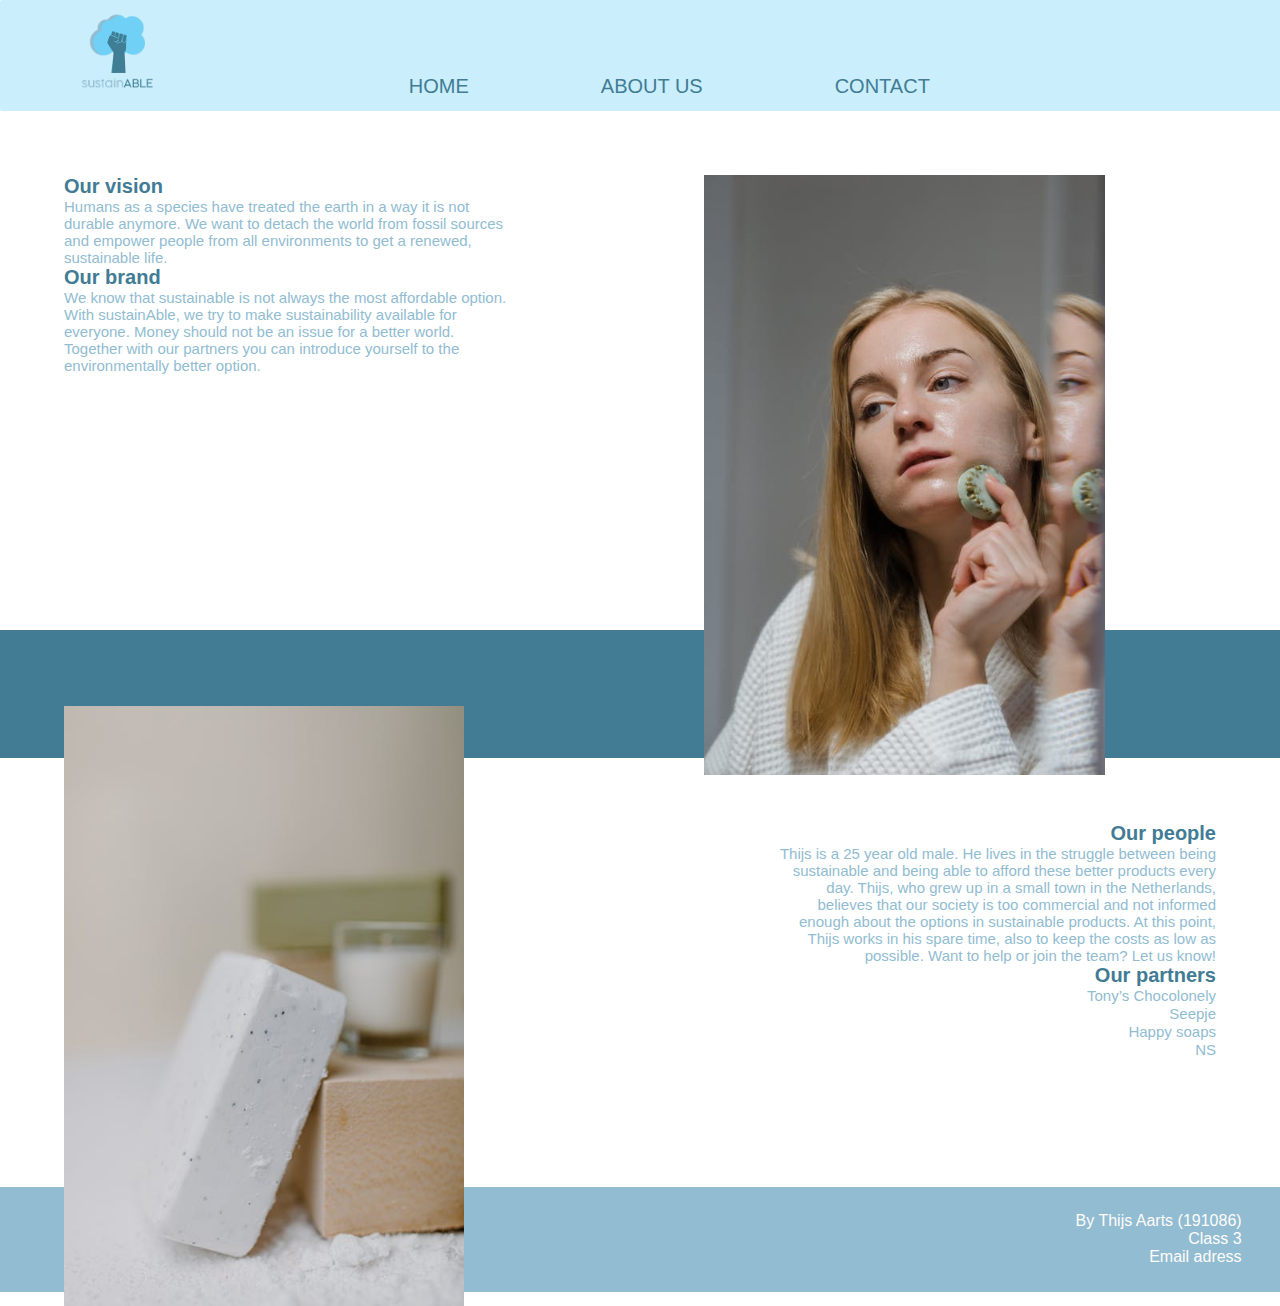
<file: about.html>
<!DOCTYPE html>
<html lang="en">
<head>
    <meta charset="UTF-8">
    <meta http-equiv="X-UA-Compatible" content="IE=edge">
    <meta name="viewport" content="width=device-width, initial-scale=1.0">
    <link rel="stylesheet" href="style.css">
    <title>Home</title>
</head>
<body>
        <ul  class="navBar">
            <li><img src="sustainable\sustainable_logo.png"></li>
            <li><a href="index.html">HOME</a></li>
            <li><a href="about.html">ABOUT US</a></li>
            <li><a href="contact.html">CONTACT</a></li>
        </ul>

        <img id="face_scrub_picture" src="sustainable\soap bars\woman_face_scrub.jpg">

        <div class="text_left">
            <h2>Our vision</h2>
            <p> Humans as a species  have treated the earth in a way it is not durable anymore. We want to detach the world from fossil sources and empower people from all environments to get a renewed, sustainable life.
            </p>
            <h2>Our brand</h2>
            <p>We know that sustainable is not always the most affordable option. With sustainAble, we try to make sustainability available for everyone. Money should not be an issue for a better world. Together with our partners you can introduce yourself to the environmentally better option.
            </p>
        </div>

        
        <div class="dark_blue_stripe"></div>

        <img id="soap_bar_about" src="sustainable\soap bars\soap_bars_green.jpg">

        <div class="text_right">
            <h2>Our people</h2>
            <p>Thijs is a 25 year old male. He lives in the struggle between being sustainable and being able to afford these better products every day. Thijs, who grew up in a small town in the Netherlands, believes that our society is too commercial and not informed enough about the options in sustainable products. At this point, Thijs works in his spare time, also to keep the costs as low as possible. Want to help or join the team?<a href="contact.html"> Let us know!</a>
            </p>
            <h2>Our partners</h2>
            <ul>
                <li><a href=" https://tonyschocolonely.com/nl/nl" target="_blank">Tony’s Chocolonely</a></li>
                <li><a href="https://www.seepje.nl/" target="_blank">Seepje</a></li>
                <li><a href="https://thehappysoaps.com/" target="_blank">Happy soaps</a></li>
                <li><a href="https://www.ns.nl/" target="_blank">NS</a></li>
            </ul>
        </div>
        <footer>
            <p>By Thijs Aarts (191086)</p>
            <p>Class 3</p>
            <a href="mailto:thijsthee@gmail.com">Email adress</a>
        </footer>
</body>
</html>
</file>
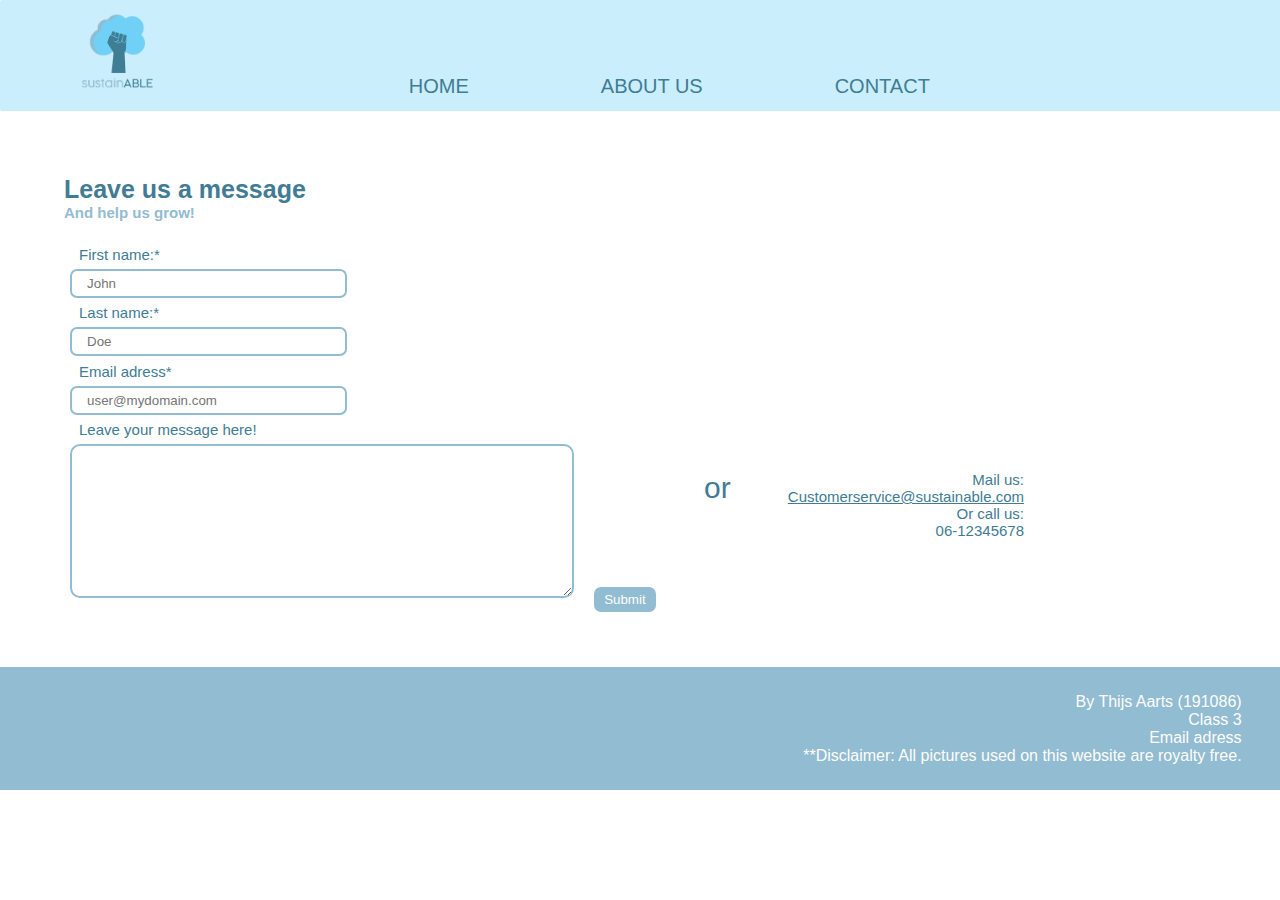
<file: contact.html>
<!DOCTYPE html>
<html lang="en">
<head>
    <meta charset="UTF-8">
    <meta http-equiv="X-UA-Compatible" content="IE=edge">
    <meta name="viewport" content="width=device-width, initial-scale=1.0">
    <link rel="stylesheet" href="style.css">
    <link href="https://cdn.jsdelivr.net/npm/bootstrap@5.2.0-beta1/dist/css/bootstrap.min.css" rel="stylesheet" integrity="sha384-0evHe/X+R7YkIZDRvuzKMRqM+OrBnVFBL6DOitfPri4tjfHxaWutUpFmBp4vmVor" crossorigin="anonymous">
    <title>Home</title>
</head>
<body>
     <ul class="navBar">
      <li>
        <img src="sustainable\sustainable_logo.png"alt="Responsive image" >
      </li>
      <li>
        <a href="index.html">HOME</a>
      </li>
      <li>
        <a href="about.html">ABOUT US</a>
      </li>
      <li>
        <a href="contact.html">CONTACT</a>
      </li>
    </ul>


    <h2 id="leave_a_message">Leave us a message</h2>
    <h3 id="help_us_grow">And help us grow!</h3>
    <form>
        <p>First name:*</p>
        <input type="text" class="form-control" placeholder="John" required>
        <p>Last name:*</p>
        <input type="text" name="last_name" placeholder="Doe" required>
        <p>Email adress*</p>
        <input type="text" name="mail_adress" placeholder="user@mydomain.com" required>
        <p>Leave your message here!</p>
        <textarea></textarea>
        <input type="submit" value="Submit">
    </form>

    <p id="or">or</p>

    <div id="customerservice_contact_page">
        <p>Mail us:</p>
        <a href="mailto:customerservice@sustainable.com">Customerservice@sustainable.com</a>
        <p>Or call us:</p>
        <p>06-12345678</p>
    </div>


    <footer>
        <p>By Thijs Aarts (191086)</p>
        <p>Class 3</p>
        <a href="mailto:thijsthee@gmail.com">Email adress</a>
        <p>**Disclaimer: All pictures used on this website are royalty free.</p>
      </footer>
</body>
</html>
</file>
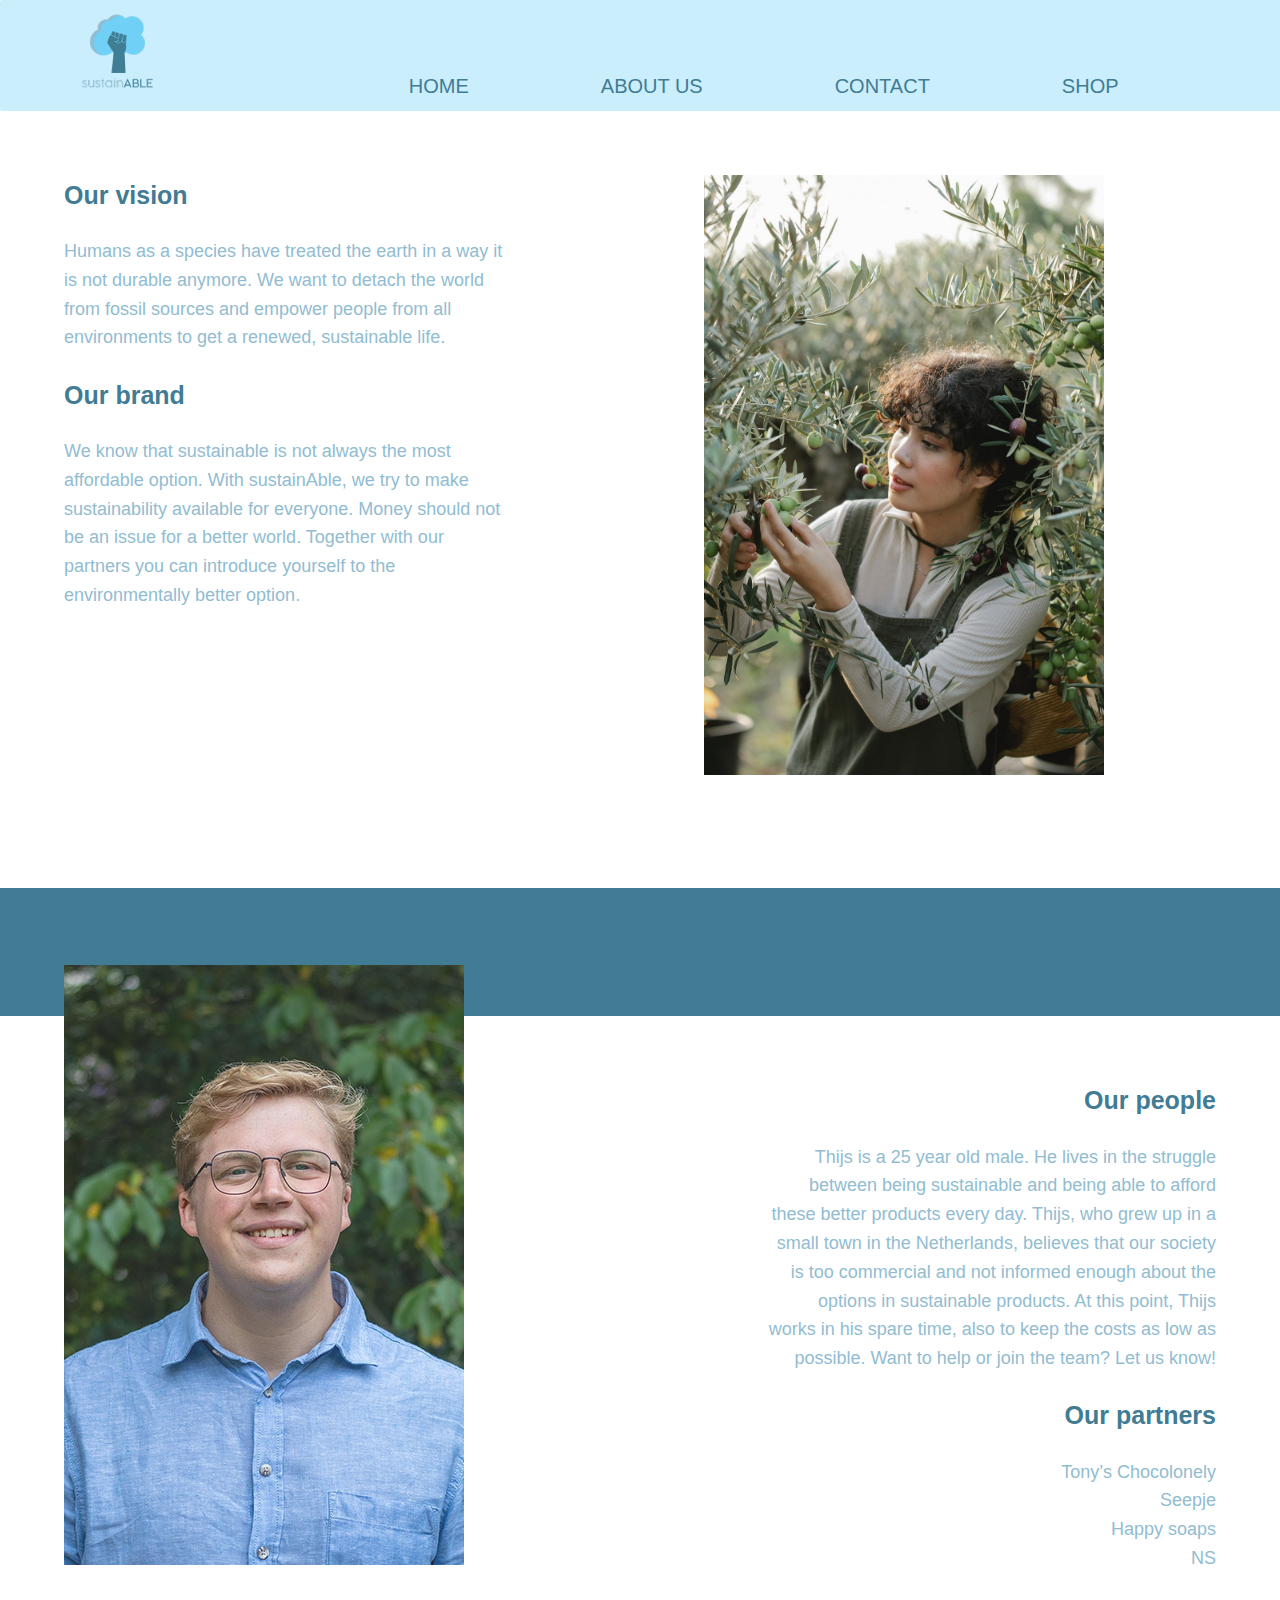
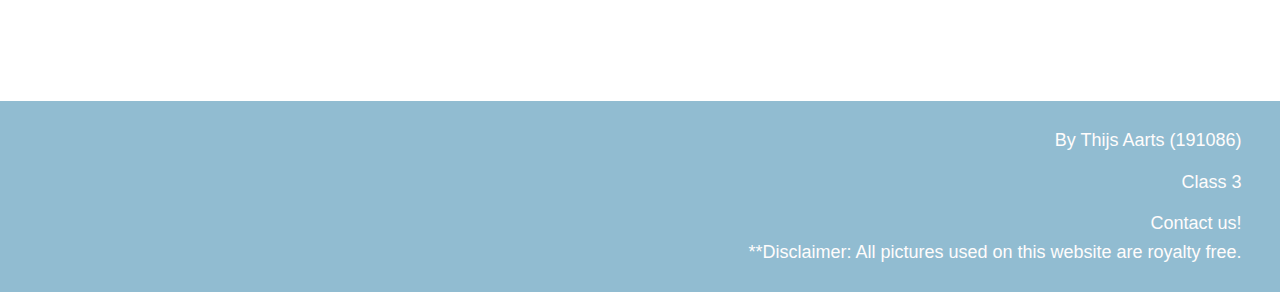
<file: sustainable/about.html>
<!DOCTYPE html>
<html lang="en">
<head>
    <meta charset="UTF-8">
    <meta http-equiv="X-UA-Compatible" content="IE=edge">
    <meta name="viewport" content="width=device-width, initial-scale=1.0">
    <link rel="stylesheet" href="style.css">
    <title>Home</title>
    <link rel="shortcut icon" type="image/png" href="Images\favicon.png">
</head>
<body>
        <ul  class="navBar">
            <li><img src="Images\sustainable_logo.png" alt="Responsive image"></li>
            <li><a href="index.html">HOME</a></li>
            <li><a href="about.html">ABOUT US</a></li>
            <li><a href="contact.html">CONTACT</a></li>
            <li><a href="shop.html">SHOP</a></li>
        </ul>

        <img id="soap_bar_about" src="Images\people\olive_garden.jpeg">

        <div class="text_left">
            <h2>Our vision</h2>
            <p> Humans as a species  have treated the earth in a way it is not durable anymore. We want to detach the world from fossil sources and empower people from all environments to get a renewed, sustainable life.
            </p>
            <h2>Our brand</h2>
            <p>We know that sustainable is not always the most affordable option. With sustainAble, we try to make sustainability available for everyone. Money should not be an issue for a better world. Together with our partners you can introduce yourself to the environmentally better option.
            </p>
        </div>

        
        <div class="dark_blue_stripe"></div>

        <img id="self_portrait" src="Images\people\self_portrait.png">

        <div class="text_right">
            <h2>Our people</h2>
            <p>Thijs is a 25 year old male. He lives in the struggle between being sustainable and being able to afford these better products every day. Thijs, who grew up in a small town in the Netherlands, believes that our society is too commercial and not informed enough about the options in sustainable products. At this point, Thijs works in his spare time, also to keep the costs as low as possible. Want to help or join the team?<a href="contact.html"> Let us know!</a>
            </p>
            <h2>Our partners</h2>
            <ul>
                <li><a href=" https://tonyschocolonely.com/nl/nl" target="_blank">Tony’s Chocolonely</a></li>
                <li><a href="https://www.seepje.nl/" target="_blank">Seepje</a></li>
                <li><a href="https://thehappysoaps.com/" target="_blank">Happy soaps</a></li>
                <li><a href="https://www.ns.nl/" target="_blank">NS</a></li>
            </ul>
        </div>
        <footer>
            <p>By Thijs Aarts (191086)</p>
            <p>Class 3</p>
            <a href="mailto:191086@buas.nl">Contact us!</a>
            <p>**Disclaimer: All pictures used on this website are royalty free.</p>
        </footer>
</body>
</html>
</file>
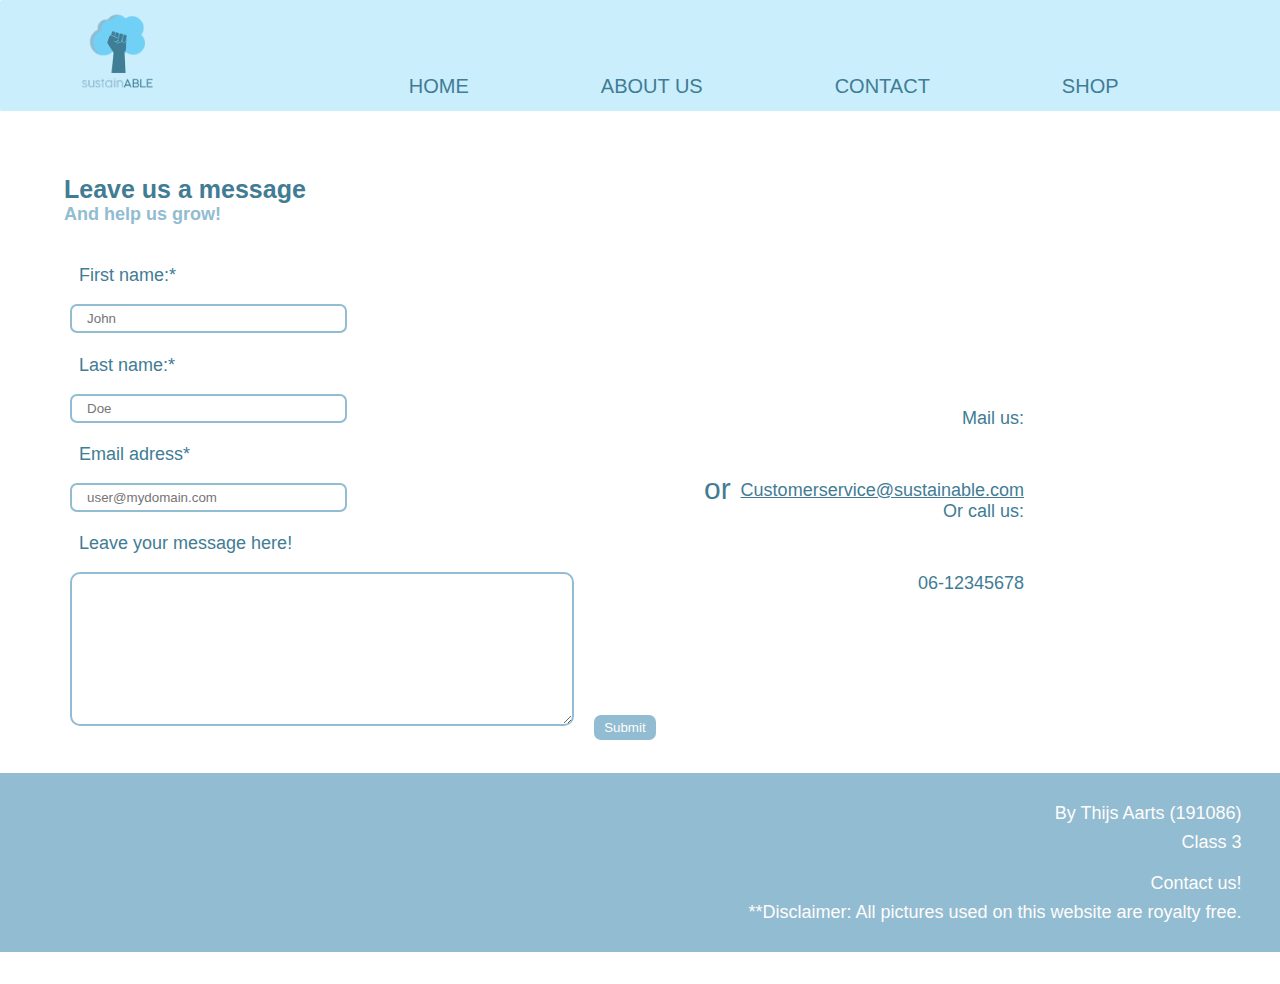
<file: sustainable/contact.html>
<!DOCTYPE html>
<html lang="en">
<head>
    <meta charset="UTF-8">
    <meta http-equiv="X-UA-Compatible" content="IE=edge">
    <meta name="viewport" content="width=device-width, initial-scale=1.0">
    <link rel="stylesheet" href="style.css">
    <link href="https://cdn.jsdelivr.net/npm/bootstrap@5.2.0-beta1/dist/css/bootstrap.min.css" rel="stylesheet" integrity="sha384-0evHe/X+R7YkIZDRvuzKMRqM+OrBnVFBL6DOitfPri4tjfHxaWutUpFmBp4vmVor" crossorigin="anonymous">
    <title>Home</title>
    <link rel="shortcut icon" type="image/png" href="Images\favicon.png">
</head>
<body>
     <ul class="navBar">
      <li>
        <img src="Images\sustainable_logo.png"alt="Responsive image" >
      </li>
      <li>
        <a href="index.html">HOME</a>
      </li>
      <li>
        <a href="about.html">ABOUT US</a>
      </li>
      <li>
        <a href="contact.html">CONTACT</a>
      </li>
      <li>
        <a href="shop.html">SHOP</a>
      </li>
    </ul>


    <h2 id="leave_a_message">Leave us a message</h2>
    <h3 id="help_us_grow">And help us grow!</h3>
    <form>
        <p>First name:*</p>
        <input type="text" class="form-control" placeholder="John" required>
        <p>Last name:*</p>
        <input type="text" name="last_name" placeholder="Doe" required>
        <p>Email adress*</p>
        <input type="text" name="mail_adress" placeholder="user@mydomain.com" required>
        <p>Leave your message here!</p>
        <textarea></textarea>
        <input type="submit" value="Submit">
    </form>

    <p id="or">or</p>

    <div id="customerservice_contact_page">
        <p>Mail us:</p>
        <a href="mailto:customerservice@sustainable.com">Customerservice@sustainable.com</a>
        <p>Or call us:</p>
        <p>06-12345678</p>
    </div>


    <footer>
        <p>By Thijs Aarts (191086)<br>
        Class 3</p>
        <a href="mailto:191086@buas.nl">Contact us!</a>
        <p>**Disclaimer: All pictures used on this website are royalty free.</p>
      </footer>
</body>
</html>
</file>
<file: style.css>
*{
    margin:0%;
    padding:0%;
}
.navBar{
    width:100%;
    background-color:#CAEEFC;
    padding:1%;
    border-radius: 2px;
}
.navBar ul{
    list-style-type:none;
    text-align:center;
}
.navBar li{
    display:inline-block;
    justify-content:space-between;
    padding-left:5%;
    padding-right:5%;
    font-family: 'Segoe UI', Tahoma, Geneva, Verdana, sans-serif;
    font-size:20px;
    color:#417C94;
    list-style-type:none;
    list-style:none;
}
.navBar a{
    text-decoration:none;
    list-style:none;
    color:#417C94;
}
.navBar a:hover{
    color:#91BCD1;
}
.navBar img{
    max-width:40%;
}
.frontpage_text{
    padding:8%;
    background-color:#FFFCFC;
    margin-bottom:7%;
    color:#417C94;
}
.frontpage_text h2{
    font-family:'Segoe UI', Tahoma, Geneva, Verdana, sans-serif;
    font-size:30px;
    text-align:center;
    padding-right:60%;
    padding-top:10%;
    margin-top:0%;
}
.frontpage_text p{
    text-align:center;
    padding-right:60%;
    margin-top:20%;
    font-family:Verdana, Geneva, Tahoma, sans-serif;
}
.frontpage_text button{
    text-align:center;
    margin-left: 12%;
    margin-top:2%;
    border:none;
    background-color:#CAEEFC;
    padding:15px 32px;
    border-radius: 50px;
}
.frontpage_text a{
    color:#417C94;
    text-decoration: none;
    font-family: Verdana, Geneva, Tahoma, sans-serif;
}
.frontpage_text img{
    max-height:700px;
    max-width:auto;
    margin-left:50%;
    margin-top:0%;
    position:absolute;
}

.mission{
    background-color:#91BCD1;
    padding:5%;
    margin-left:0%;
    margin-right:0%;   
}
.mission img{
    max-height:100px;
    max-width:auto;
}

.container {
    display: grid;
    grid-template-columns: 1fr 1fr 1fr 1fr 1fr 1fr 1fr 1fr;
    grid-template-rows: 1fr 1fr 1fr;
    gap: 0px 0px;
    grid-auto-flow: row;
    grid-template-areas:
      ". . . . . . . ."
      "mission mission mission mission mission mission mission mission"
      ". . . . . . . .";
  }
  
  .mission {  
    display: grid;
    grid-template-columns: 1fr 1fr 1fr 1fr 1fr 1fr 1fr 1fr;
    grid-template-rows: 1fr 1fr;
    gap: 0px 0px;
    grid-auto-flow: row;
    grid-template-areas:
      "foto_1 titel_2 foto_2 titel_3 foto_3 titel_4 foto_4 titel_5"
      "foto_1 tekst_2 foto_2 tekst_3 foto_3 tekst_4 foto_4 tekst_5";
    grid-area: mission;
  }
  
  .foto_1 { 
      grid-area: foto_1;
    }
  
  .titel_2 {
       grid-area: titel_2;
       font-family:'Segoe UI', Tahoma, Geneva, Verdana, sans-serif;
    }
  
  .tekst_2 { 
      grid-area: tekst_2;
      font-family:Verdana, Geneva, Tahoma, sans-serif;
      
    }
  
  .foto_2 {
     grid-area: foto_2; 
    }
  
  .titel_3 {
     grid-area: titel_3;
     font-family:'Segoe UI', Tahoma, Geneva, Verdana, sans-serif;
    }
  
  .tekst_3 {
     grid-area: tekst_3;
     font-family:Verdana, Geneva, Tahoma, sans-serif;
    }
  
  .foto_3 {
     grid-area: foto_3; 
    }
  
  .titel_4 { 
     grid-area: titel_4; 
     font-family:'Segoe UI', Tahoma, Geneva, Verdana, sans-serif;
    }
  
  .tekst_4 {
     grid-area: tekst_4; 
     font-family:Verdana, Geneva, Tahoma, sans-serif;
    }
  
  .foto_4 {
     grid-area: foto_4;
    }
  
  .titel_5 {
     grid-area: titel_5;
     font-family:'Segoe UI', Tahoma, Geneva, Verdana, sans-serif; 
    }
  
  .tekst_5 {
     grid-area: tekst_5; 
     font-family:Verdana, Geneva, Tahoma, sans-serif;
    }
    .customer_reviews{
        margin-top:0%;
        padding-top:0%;
        margin-bottom:10%;
        color:#417C94;
    }
    .customer_reviews h3{
        font-family: 'Segoe UI', Tahoma, Geneva, Verdana, sans-serif;
        font-size:20px;
        margin-left:10%;
        text-align:center;
        margin-right:60%;

    }
    .customer_reviews p{
        font-size:15px;
        margin-left:10%;
        margin-bottom:1%;
        text-align:center;
        margin-right:60%;
        font-family:Verdana, Geneva, Tahoma, sans-serif;

    }
    .customer_reviews img  {
        max-width:auto;
        position:absolute;
        margin-left:60%;
        margin-bottom:10%;
        margin-top:-3%;
    }
    .Instagram_promotion{
        background-color:#417C94;
        padding:5%;
        display:flex;
        flex-direction:row;
        flex-wrap:wrap;
        justify-content:space-around;
    }
    .Instagram_promotion h2{
        font-family: 'Segoe UI', Tahoma, Geneva, Verdana, sans-serif;
        font-size:20px;
    }
    .Instagram_promotion img{
        max-width:300px;
        max-height:auto;
    }
    .Instagram_promotion h2{
      position:absolute;
      text-align:left;
      padding-right:70%;
      margin-top:-3%;
      color:#FFFCFC;
    }
    footer{
        background-color:#91BCD1;
        text-align:right;
        font-family:Verdana, Geneva, Tahoma, sans-serif;
        margin-top:10%;
        padding-top:2%;
        padding-right:3%;
        padding-bottom:2%;
        color:#FFFCFC;
    }
    footer a{
        color:#FFFCFC;
        text-decoration:none;
    }
    footer a:hover{
        color:#417C94;
    }
    /*Contact page*/
    #leave_a_message{
        font-family:'Segoe UI', Tahoma, Geneva, Verdana, sans-serif;
        font-size:25px;
        color:#417C94;
        padding-left:5%;
        padding-top:5%;
    }
    #help_us_grow{
        font-family:'Segoe UI', Tahoma, Geneva, Verdana, sans-serif;
        font-size:15px;
        padding-left:5%;
        color:#91BCD1;
    }
    form{
        padding-top:2%;
        padding-left:5%;
    }
    input[type=text]{
        border: 2px solid #91BCD1;
        border-radius:7px;
        width:20%;
        margin:0.5%;
        font-family: Verdana, Geneva, Tahoma, sans-serif;
        outline:none;
        padding:5px 15px;
    }

    textarea{
        border-radius: 10px;
        width:500px;
        margin:0.5%;
        height:150px;
        /*box-sizing:border-box;*/
        font-size:15px;
        resize:horizontal;
        border: 2px solid #91BCD1;
    }
    form p{
        font-family: Verdana, Geneva, Tahoma, sans-serif;
        color:#417C94;
        font-size:15px;
        margin-left:15px;
    }
    input[type=submit]{
        background-color:#91BCD1;
        border:none;
        color:#FFFCFC;
        text-decoration:none;
        padding:5px 10px;
        border-radius:7px;
        margin-left:10px;
        margin-bottom:20%;
    }
    input[type=submit]:hover{
        position:absolute;
        background-color:#417C94;
    }
    #or{
        position:absolute;
        font-family:'Segoe UI', Tahoma, Geneva, Verdana, sans-serif;
        font-size: 30px;
        margin-left:55%;
        margin-top:-30%;
        color:#417C94;
    }
    #customerservice_contact_page {
        position:absolute;
        text-align:right;
        margin-right:20%;
        margin-top:-30%;
        position:relative;
        font-family: 'Segoe UI', Tahoma, Geneva, Verdana, sans-serif;
        font-size:15px;
        color:#417C94;
    }
    #customerservice_contact_page a{
        color:#417C94;
    }

    /*About page*/
    .text_left{
        text-align:left;
        margin-left:5%;
        margin-top:5%;
        margin-right:60%;
        margin-bottom:20%;
    }
    .text_left h2{
        font-family:'Segoe UI', Tahoma, Geneva, Verdana, sans-serif;
        font-size:20px;
        color:#417C94;
    }
    .text_left p{
        font-family: Arial, Helvetica, sans-serif;
        font-size:15px;
        color:#91BCD1;
    }
    .text_right{
        text-align:right;
        margin:5%;
        margin-left:60%;
    
    }
    .text_right h2{
        font-family:'Segoe UI', Tahoma, Geneva, Verdana, sans-serif;
        font-size:20px;
        color:#417C94;
    }
    .text_right p{
        font-family: Arial, Helvetica, sans-serif;
        font-size:15px;
        color:#91BCD1;
    }
    .dark_blue_stripe{
        margin-top:10%;
        padding:5%;;
        background-color: #417C94;
    }
    #face_scrub_picture{
        position:absolute;
        margin-left:55%;
        margin-top:5%;
        max-height:600px;
    }
    #soap_bar_about{
        position:absolute;
        margin-left:5%;
        margin-top:-4%;
        max-height:600px;
    }
    .text_right ul{
        list-style-type: none;
    }
    .text_right a:link{
        text-decoration:none;
        color:#91BCD1;
        font-family:'Segoe UI', Tahoma, Geneva, Verdana, sans-serif;
        font-size: 15px;
    }
    .text_right a:hover{
        text-decoration: none;
        color:#417C94;
    }
    .text_right a:visited{
        text-decoration: none;
        color:#91BCD1;
    }    
    .text_right a:active{
        text-decoration: none;
        color:#91BCD1;
    }
</file>
<file: sustainable/style.css>
*{
    margin:0%;
    padding:0%;
}
.navBar{
    width:100%;
    background-color:#CAEEFC;
    padding:1%;
    border-radius: 2px;
}
.navBar ul{
    list-style-type:none;
    text-align:center;
}
.navBar li{
    display:inline-block;
    justify-content:space-between;
    padding-left:5%;
    padding-right:5%;
    font-family: 'Segoe UI', Tahoma, Geneva, Verdana, sans-serif;
    font-size:20px;
    color:#417C94;
    list-style-type:none;
    list-style:none;
}
.navBar a{
    text-decoration:none;
    list-style:none;
    color:#417C94;
}
.navBar a:hover{
    color:#91BCD1;
}
.navBar img{
    max-width:40%;
}
.frontpage_text{
    padding:8%;
    background-color:#FFFCFC;
    margin-bottom:5%;
    color:#417C94;
}
.frontpage_text h2{
    font-family:'Segoe UI', Tahoma, Geneva, Verdana, sans-serif;
    font-size:30px;
    text-align:center;
    padding-right:60%;
    margin-top:0%;
}
.frontpage_text p{
    text-align:center;
    padding-right:60%;
    font-family:Verdana, Geneva, Tahoma, sans-serif;
    font-size:18px;
}
.frontpage_text button{
    text-align:center;
    border:none;
    background-color:#CAEEFC;
    border-radius: 50px;
}
.frontpage_text a{
    color:#417C94;
    text-decoration: none;
    font-family: Verdana, Geneva, Tahoma, sans-serif;
}
.frontpage_text img{
    max-height:700px;
    max-width:auto;
    margin-left:50%;
    margin-top:0%;
    position:absolute;
}

.mission{
    background-color:#91BCD1;
    padding-top:5%;
    padding-bottom:5%;
    margin-left:0%;
    margin-right:0%;   
}
.mission img{
    max-height:100px;
    max-width:auto;
}

.container {
    display: grid;
    width:100%;
    grid-template-columns: 1fr 1fr 1fr 1fr 1fr 1fr 1fr 1fr;
    grid-template-rows: 1fr 1fr 1fr;
    gap: 0px 0px;
    grid-auto-flow: row;
    grid-template-areas:
      ". . . . . . . ."
      "mission mission mission mission mission mission mission mission"
      ". . . . . . . .";
  }
  .mission h4,p{
    color:#417C94;
  }
  
  .mission {  
    display: grid;
    width:100%;
    grid-template-columns: 1fr 1fr 1fr 1fr 1fr 1fr 1fr 1fr;
    grid-template-rows: 1fr 1fr;
    gap: 0px 0px;
    grid-auto-flow: row;
    grid-template-areas:
      "foto_1 titel_2 foto_2 titel_3 foto_3 titel_4 foto_4 titel_5"
      "foto_1 tekst_2 foto_2 tekst_3 foto_3 tekst_4 foto_4 tekst_5";
    grid-area: mission;
  }
  
  .foto_1 { 
      grid-area: foto_1;
    }
  
  .titel_2 {
       grid-area: titel_2;
       font-family:'Segoe UI', Tahoma, Geneva, Verdana, sans-serif;
    }
  
  .tekst_2 { 
      grid-area: tekst_2;
      font-family:Verdana, Geneva, Tahoma, sans-serif;      
    }
  
  .foto_2 {
     grid-area: foto_2; 
    }
  
  .titel_3 {
     grid-area: titel_3;
     font-family:'Segoe UI', Tahoma, Geneva, Verdana, sans-serif;
    }
  
  .tekst_3 {
     grid-area: tekst_3;
     font-family:Verdana, Geneva, Tahoma, sans-serif;
    }
  
  .foto_3 {
     grid-area: foto_3; 
    }
  
  .titel_4 { 
     grid-area: titel_4; 
     font-family:'Segoe UI', Tahoma, Geneva, Verdana, sans-serif;
    }
  
  .tekst_4 {
     grid-area: tekst_4; 
     font-family:Verdana, Geneva, Tahoma, sans-serif;
    }
  
  .foto_4 {
     grid-area: foto_4;
    }
  
  .titel_5 {
     grid-area: titel_5;
     font-family:'Segoe UI', Tahoma, Geneva, Verdana, sans-serif;
    }
  
  .tekst_5 {
     grid-area: tekst_5; 
     font-family:Verdana, Geneva, Tahoma, sans-serif;
    }
    .customer_reviews{
        margin-top:0%;
        padding-top:0%;
        margin-bottom:5%;
        color:#417C94;
    }
    .customer_reviews h3{
        font-family: 'Segoe UI', Tahoma, Geneva, Verdana, sans-serif;
        font-size:25px;
        margin-left:10%;
        margin-right:60%;
        margin-bottom:4%;
        text-align:center;
    }
    .customer_reviews p{
        font-size:18px;
        margin-left:10%;
        margin-bottom:1%;
        margin-top:2%;
        line-height: 1.6;
        text-align:center;
        margin-right:60%;
        font-family:Verdana, Geneva, Tahoma, sans-serif;
    }
    .customer_reviews img  {
        max-width:300px;
        position:absolute;
        margin-left:60%;
        margin-bottom:20%;
        margin-top:-25%;
    }
    .Instagram_promotion{
        background-color:#417C94;
        padding:5%;
        display:flex;
        flex-direction:row;
        flex-wrap:wrap;
        justify-content:space-around;
    }
    .Instagram_promotion h2{
        font-family: 'Segoe UI', Tahoma, Geneva, Verdana, sans-serif;
        font-size:20px;
    }
    .Instagram_promotion img{
        max-width:300px;
        max-height:auto;
    }
    .Instagram_promotion h2{
      position:absolute;
      text-align:left;
      padding-right:70%;
      margin-top:-3%;
      color:#FFFCFC;
    }
    footer{
        background-color:#91BCD1;
        text-align:right;
        font-family:Verdana, Geneva, Tahoma, sans-serif;
        margin-top:10%;
        padding-top:2%;
        padding-right:3%;
        padding-bottom:1%;
        line-height:1.6; 
    }
    footer p{
        padding-top:0%;
        padding-bottom:1%;
        font-size:18px;
        color:#FFFCFC;
    }
    footer a{
        color:#FFFCFC;
        text-decoration:none;
        font-size: 18px;
    }
    footer a:hover{
        color:#417C94;
    }
    /*Contact page*/
    #leave_a_message{
        font-family:'Segoe UI', Tahoma, Geneva, Verdana, sans-serif;
        font-size:25px;
        color:#417C94;
        padding-left:5%;
        padding-top:5%;
    }
    #help_us_grow{
        font-family:'Segoe UI', Tahoma, Geneva, Verdana, sans-serif;
        font-size:18px;
        padding-left:5%;
        color:#91BCD1;
    }
    form{
        padding-top:2%;
        padding-left:5%;
    }
    input[type=text]{
        border: 2px solid #91BCD1;
        border-radius:7px;
        width:20%;
        margin:0.5%;
        font-family: Verdana, Geneva, Tahoma, sans-serif;
        outline:none;
        padding:5px 15px;

    }

    textarea{
        border-radius: 10px;
        width:500px;
        margin:0.5%;
        height:150px;
        font-size:15px;
        resize:horizontal;
        border: 2px solid #91BCD1;
    }
    form p{
        font-family: Verdana, Geneva, Tahoma, sans-serif;
        color:#417C94;
        font-size:18px;
        margin-left:15px;
        margin-top:15px;
        padding-bottom:1%;

    }
    input[type=submit]{
        background-color:#91BCD1;
        border:none;
        color:#FFFCFC;
        text-decoration:none;
        padding:5px 10px;
        border-radius:7px;
        margin-left:10px;
        margin-bottom:20%;
    }
    input[type=submit]:hover{
        position:absolute;
        background-color:#417C94;
    }
    #or{
        position:absolute;
        font-family:'Segoe UI', Tahoma, Geneva, Verdana, sans-serif;
        font-size: 30px;
        margin-left:55%;
        margin-top:-40%;
        color:#417C94;
    }
    #customerservice_contact_page {
        position:absolute;
        text-align:right;
        margin-right:20%;
        margin-top:-45%;
        position:relative;
        font-family: 'Segoe UI', Tahoma, Geneva, Verdana, sans-serif;
        font-size:18px;
        color:#417C94;
    }
    #customerservice_contact_page a{
        color:#417C94;
    }

    /*About page*/
    .text_left{
        text-align:left;
        margin-left:5%;
        margin-top:5%;
        margin-right:60%;
        margin-bottom:20%;
        line-height:1.6;
    }
    .text_left h2, p{
        padding-bottom:5%;
    }
    .text_left h2{
        font-family:'Segoe UI', Tahoma, Geneva, Verdana, sans-serif;
        font-size:25px;
        color:#417C94;
    }
    .text_left p{
        font-family: Arial, Helvetica, sans-serif;
        font-size:18px;
        color:#91BCD1;
    }
    .text_right{
        text-align:right;
        margin:5%;
        margin-left:60%;
        line-height: 1.6;
    
    }
    .text_right h2, p{
        padding-bottom:5%;
    }
    .text_right h2{
        font-family:'Segoe UI', Tahoma, Geneva, Verdana, sans-serif;
        font-size:25px;
        color:#417C94;
    }
    .text_right p{
        font-family: Arial, Helvetica, sans-serif;
        font-size:18px;
        color:#91BCD1;
    }
    .dark_blue_stripe{
        margin-top:10%;
        padding:5%;;
        background-color: #417C94;
    }
    #soap_bar_about{
        position:absolute;
        margin-left:55%;
        margin-top:5%;
        max-height:600px;
    }
    #self_portrait{
        position:absolute;
        margin-left:5%;
        margin-top:-4%;
        max-height:600px;
        max-width:400px;
    }
    .text_right ul{
        list-style-type: none;
    }
    .text_right a:link{
        text-decoration:none;
        color:#91BCD1;
        font-family:'Segoe UI', Tahoma, Geneva, Verdana, sans-serif;
        font-size: 18px;
    }
    .text_right a:hover{
        text-decoration: none;
        color:#417C94;
    }
    .text_right a:visited{
        text-decoration: none;
        color:#91BCD1;
    }    
    .text_right a:active{
        text-decoration: none;
        color:#91BCD1;
    }
/*shop */
    .container_shop{
        display:flex;
        flex-direction: row;
        flex-wrap: wrap;
        justify-content: space-between;
        padding:8% 5% 10% 5%;
    }
    .container_shop  h3{
        font-family:'Segoe UI', Tahoma, Geneva, Verdana, sans-serif;
        font-size:25px;
        color:#417C94;
        text-align: center;
    }
    .container_shop p{
        color:#91BCD1;
        font-family:'Segoe UI', Tahoma, Geneva, Verdana, sans-serif;
        font-size: 18px;
        text-align: center;
    }
    .container_shop img{
        max-width: 300px;
        max-height:auto;
    }
    .container_shop button{
        text-align:center;
        border-radius:15px;
        padding:10px 30px;
        border:none;
        background-color: #91BCD1;
        color:#FFFCFC;
        font-family: 'Segoe UI', Tahoma, Geneva, Verdana, sans-serif;
        font-size: 15px;
    }
    #text_shop{
        text-align: center;
        font-family:'Segoe UI', Tahoma, Geneva, Verdana, sans-serif;
        font-size:20px;
        padding:60px 80px 0px 80px;
    }
</file>
